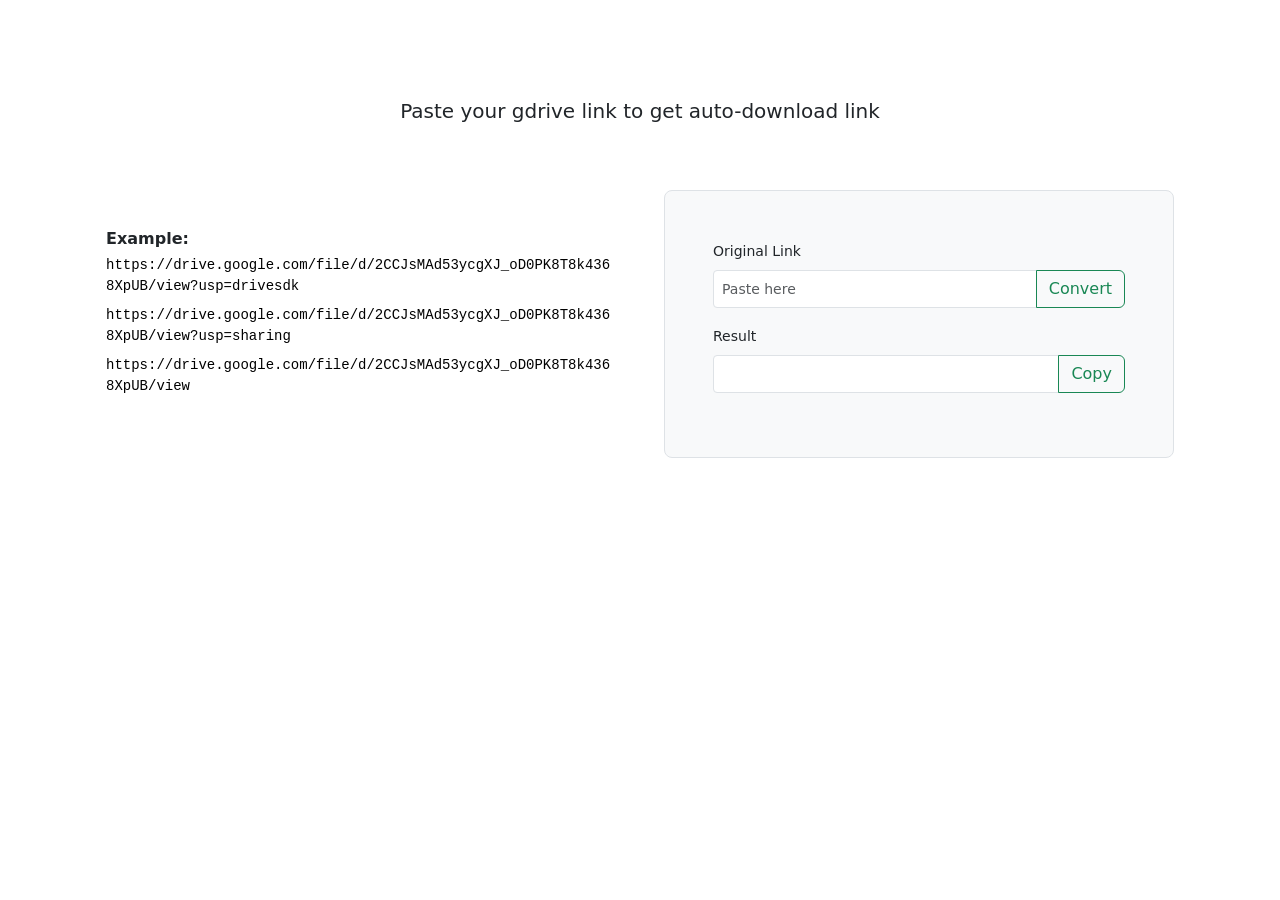
<file: gdrivedownload/index.html>
<!DOCTYPE html>
<html lang="id">

<head>
	<meta charset="UTF-8">
	<meta name="viewport" content="width=device-width, initial-scale=1.0">
	<meta http-equiv="X-UA-Compatible" content="ie=edge">
	<title>Gdrive to Download Link</title>

	<link href="https://cdnjs.cloudflare.com/ajax/libs/twitter-bootstrap/5.0.2/css/bootstrap.min.css" rel="stylesheet" />
</head>

<body>
	<main class="container">
		<div class="col-12 px-4 py-5">
			<div class="row align-items-center g-lg-5 py-5">
				<p class="fs-5 text-center">
					Paste your gdrive link to get auto-download link
				</p>
				<div class="col-lg-6 mb-4">
					<div>
						<p class="fw-bold m-0 p-0">
							Example:
						</p>
						<section class="m-1"></section>
						<li class="list-group-item">
							<code style="color: black">
								<p class="m-0 p-0" style="text-align: justify">
									<span>https://drive.google.com/file/d/2CCJsMAd53ycgXJ_oD0PK8T8k4368XpUB/view?usp=drivesdk</span>
								</p>
							</code>
						</li>
						<section class="m-2"></section>
						<li class="list-group-item">
							<code style="color: black">
								<p class="m-0 p-0" style="text-align: justify">
									<span>https://drive.google.com/file/d/2CCJsMAd53ycgXJ_oD0PK8T8k4368XpUB/view?usp=sharing</span>
								</p>
							</code>
						</li>
						<section class="m-2"></section>
						<li class="list-group-item">
							<code style="color: black">
								<p class="m-0 p-0" style="text-align: justify">
									<span>https://drive.google.com/file/d/2CCJsMAd53ycgXJ_oD0PK8T8k4368XpUB/view</span>
								</p>
							</code>
						</li>
					</div>
				</div>

				<div class="col-lg-6 mx-auto">
					<section class="col-12 p-4 p-md-5 border rounded-3 bg-light">
						<div class="alert alert-warning d-flex align-items-center d-none response" role="alert">
							<svg class="bi flex-shrink-0 me-2" width="24" height="24" role="img" aria-label="Warning:"
								fill="currentColor" viewBox="0 0 16 16">
								<path
									d="M8.982 1.566a1.13 1.13 0 0 0-1.96 0L.165 13.233c-.457.778.091 1.767.98 1.767h13.713c.889 0 1.438-.99.98-1.767L8.982 1.566zM8 5c.535 0 .954.462.9.995l-.35 3.507a.552.552 0 0 1-1.1 0L7.1 5.995A.905.905 0 0 1 8 5zm.002 6a1 1 0 1 1 0 2 1 1 0 0 1 0-2z" />
							</svg>
							<div id="response"></div>
						</div>
						<form class="mb-3" id="form" method="post">
							<label class="form-label small" for="oriLink">Original Link</label>
							<div class="input-group">
								<input type="text" name="url" class="form-control form-control-sm" id="oriLink"
									placeholder="Paste here" />
								<button type="submit" name="submit" class="btn btn-outline-success">Convert</button>
							</div>
						</form>

						<div class="mb-3">
							<label class="form-label small" for="resLink">Result</label>
							<div class="input-group">
								<input type="text" class="form-control form-control-sm text-dark" id="resLink" />
								<button class="btn btn-outline-success" id="btncopyUrl">Copy</button>
							</div>
						</div>
					</section>
				</div>
			</div>
		</div>
	</main>

	<script src="https://cdnjs.cloudflare.com/ajax/libs/twitter-bootstrap/5.0.2/js/bootstrap.bundle.min.js"></script>
	<script src="https://cdnjs.cloudflare.com/ajax/libs/jquery/3.6.0/jquery.min.js"></script>

	<script>
		$(document).ready(function () {
			function invalidUrl() {
				$(".response").removeClass("d-none");

				$("#response").html("Your URL is invalid");

				if ($("#resLink").val() != "") {
					$("#resLink").val(" ")
				}
			}

			$("#btncopyUrl").click(function () {
				const copyTarget = document.getElementById("resLink");

				copyTarget.select();
				copyTarget.setSelectionRange(0, 99999);
				document.execCommand("copy");

				$(this).html("Copied");
				setTimeout(function () {
					$("#btncopyUrl").html("Copy");
					document.getElementById("form").reset()
				}, 1000)
			})

			$("#form").submit(function (e) {
				e.preventDefault();

				let url = $("#oriLink").val();
				const pattern = "https://drive.google.com/file/d/";

				if (url.substr(0, pattern.length) == pattern) {
					const urlinfo = new URL(url);
					const path = urlinfo.pathname.split("/");

					if (path.length == "5" && path[4] == "view") {
						const resLink = "https://drive.google.com/uc?export=download&id=" + path[3];
						//$("#resLink").val(resLink);
						let xhr = new XMLHttpRequest();

						xhr.open('GET', `https://tinyurl.com/api-create.php?url=${resLink}`, true);
						xhr.send();

						xhr.onreadystatechange = function () {
							if (xhr.status == 200) {
								var respon = xhr.response;

								$("#resLink").val(respon);

								if (!$(".response").hasClass("d-none")) {
									$(".response").addClass("d-none");
								}
							} else {
								$(".response").removeClass("d-none");

								$("#response").html("Unexpected error, try again later");
							}
						}
					} else {
						invalidUrl();
					}
				} else {
					invalidUrl();
				}
			})
		})
	</script>
</body>

</html>
</file>
